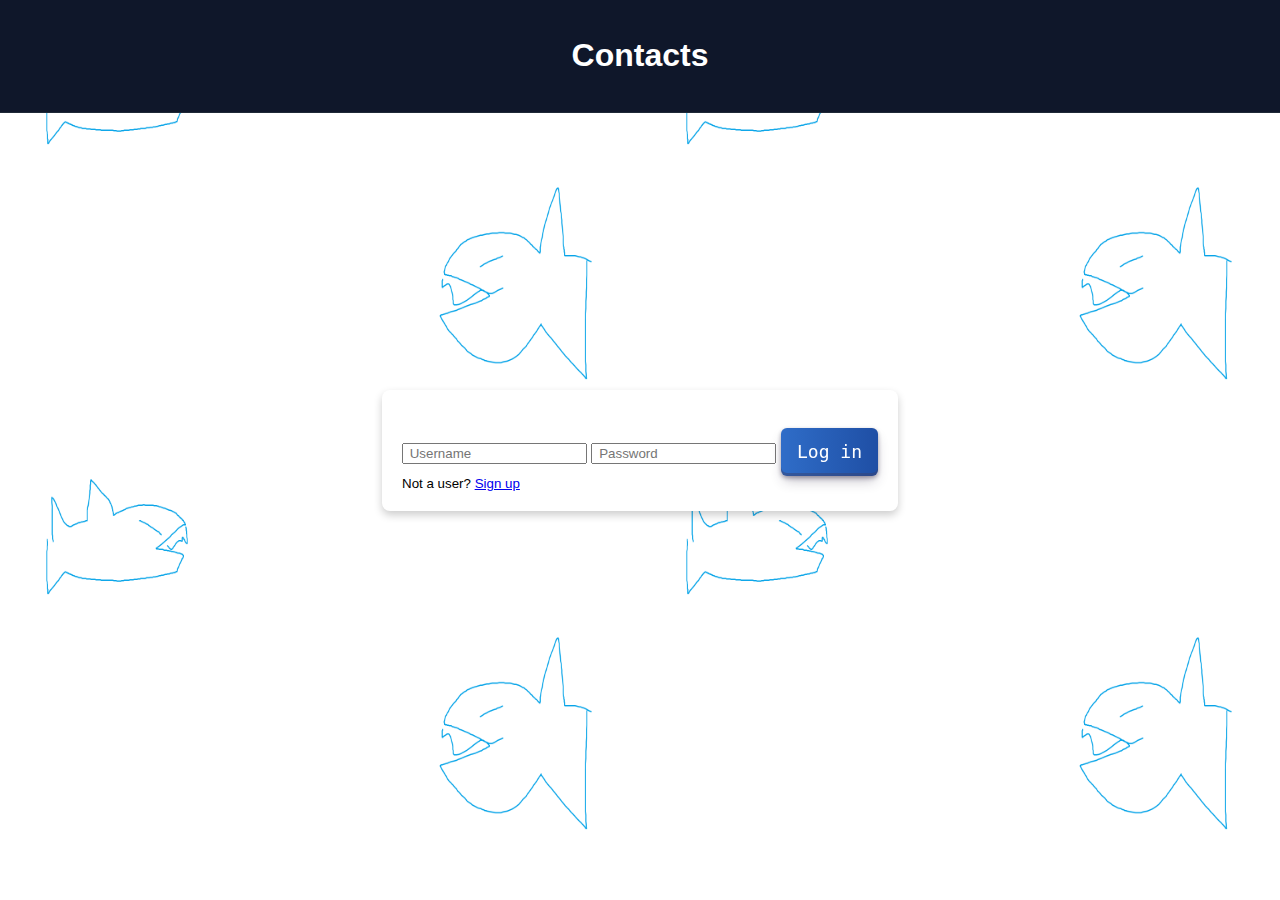
<file: login.html>
<html background-color= >
    <head>
        <style>
            body{
                /*background-color: #f5f6fa;*/
                background-image: url(images/sharktest.png);
                background-size: 50% 50%;
                justify-content: center;
                align-items: center;
                display: flex;

            }
        </style>
        <link rel="stylesheet" href="css/styles.css">
        <title> Home </title>
    </head>
    <body id="loginbody">
        <header class="site-header">
            <h1>Contacts</h1>
        </header>
        <div class = "login">
            <small id = "error" class = "error" style = "display: none;">Invalid Username/Password</small><br>
            <input id = "username" type = "text" placeholder=" Username">
            <input id = "password" type = "password" placeholder=" Password">
            <button id="loginBtn" class="button-29" role="button">Log in</button><br>
            <small>Not a user? <a href = "signup.html"> Sign up</a></small>
        </div>
        <script src="js/app.js" defer></script>
    </body>
</html>
</file>
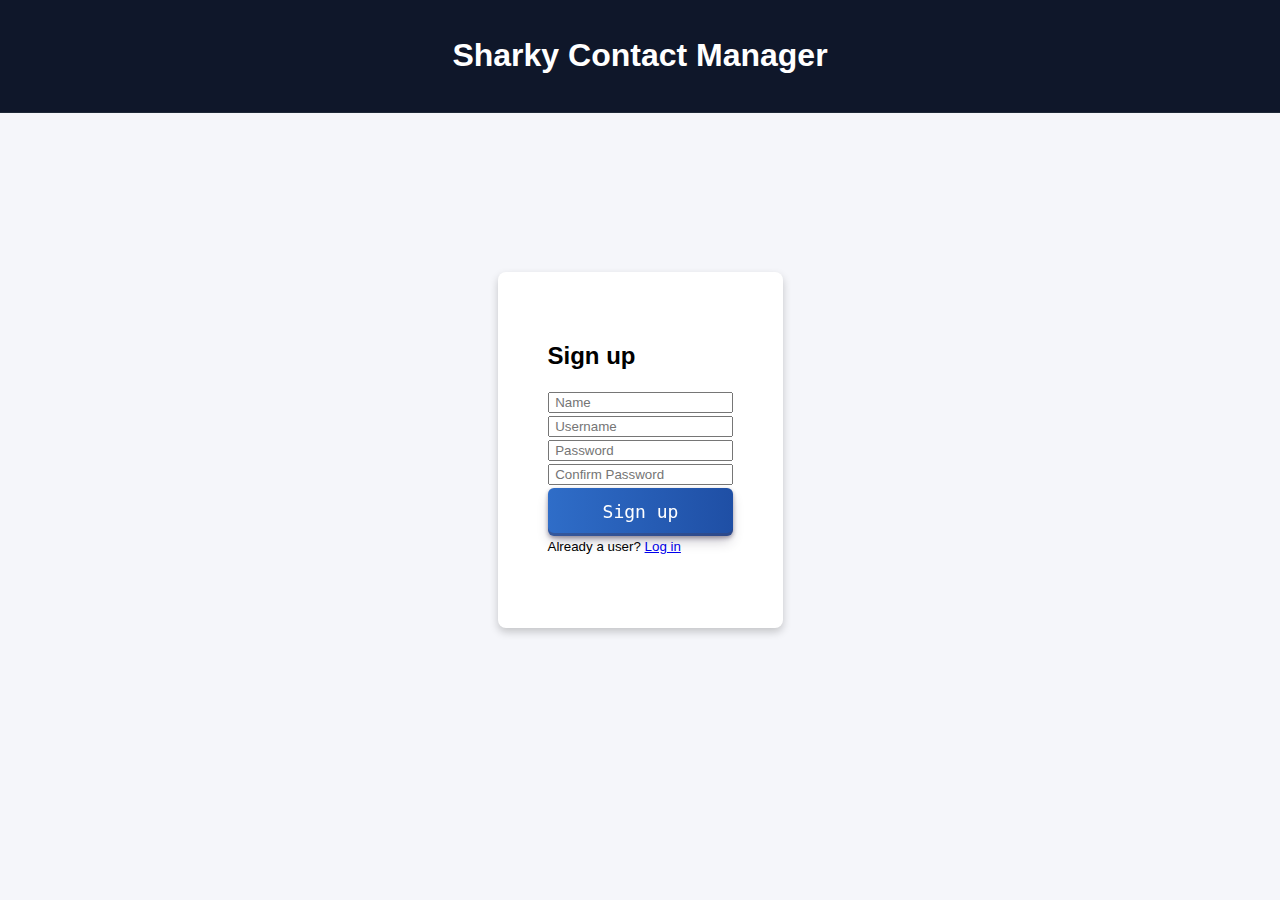
<file: signup.html>
<html background-color= >
    <head>
        <style>
            body{
                background-color: #f5f6fa;
                justify-content: center;
                align-items: center;
                display: flex;

            }
        </style>
        <link rel="stylesheet" href="css/styles.css">
        <title> Home </title>
    </head>
    <body>
        <header class="site-header">
            <h1>Sharky Contact Manager</h1>
        </header>
        <div class = "signup">
            <h2>Sign up</h2>
            <input id = "name" type = "text" placeholder=" Name">
            <input id = "username" type = "text" placeholder=" Username">
            <input id = "password" type = "password" placeholder=" Password">
            <input id = "confirmPassword" type = "password" placeholder=" Confirm Password">
            <button id="signupBtn" class="button-29" role="button">Sign up</button>
            <small>Already a user? <a href = "login.html"> Log in</a></small>
            <small id = "errorSignup" class = "errorSignup">Passwords do not match</small><br>

        </div>
        <script src="js/app.js" defer></script>
    </body>
</html>
</file>
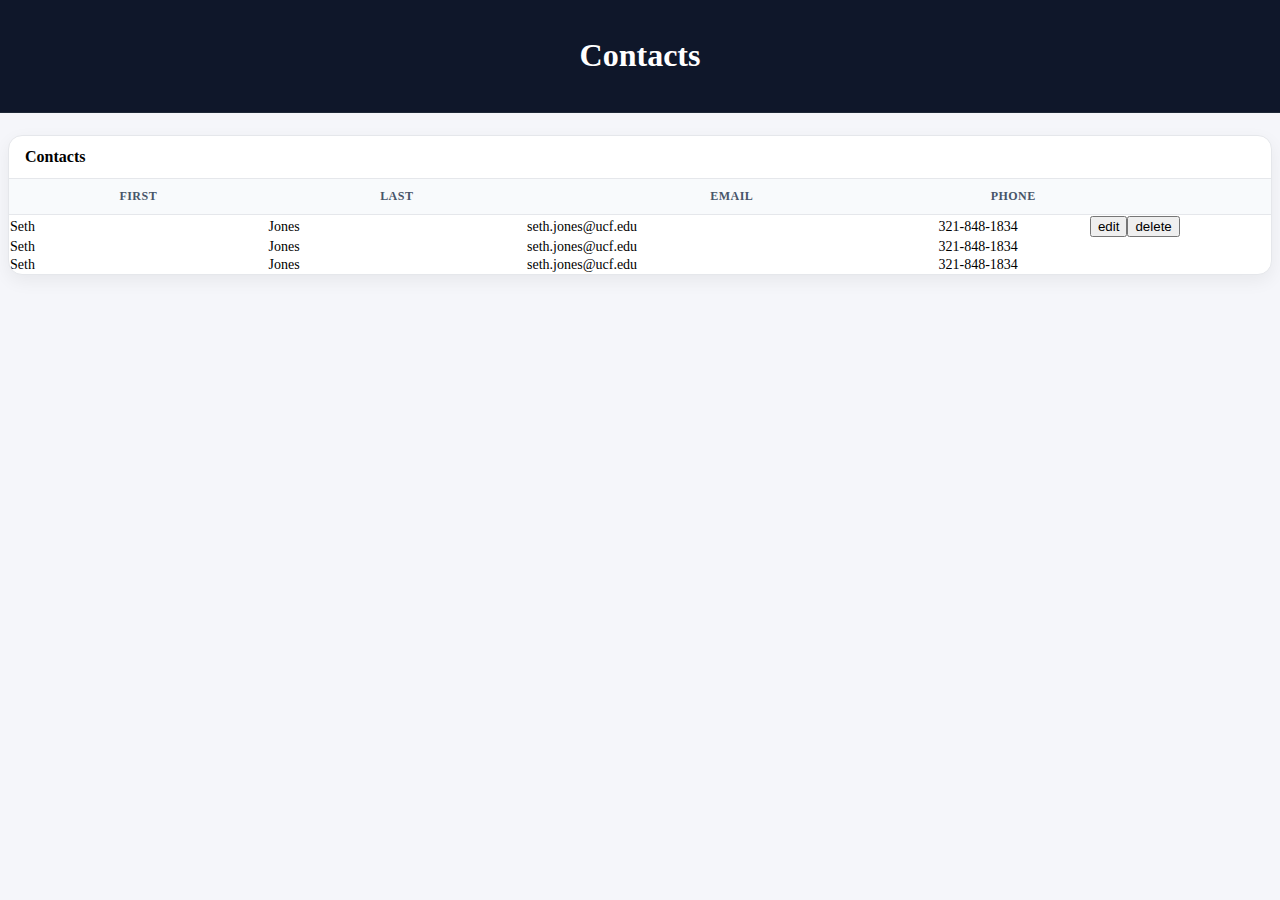
<file: Frontend/contacts.html>
<html>
    <head>
        <style>
            body{
                background-color: #f5f6fa;
                justify-content: center;
                align-items: center;
                }
        </style>
        <link rel="stylesheet" href="css/styles.css">
    </head>
    <body>
        <header class="site-header">
            <h1>Contacts</h1>
        </header>
            <div class="card">
  <div class="card-header">
    <h2>Contacts</h2>
  </div>

  <div class="table-wrap">
    <table class="contacts">
      <thead>
        <tr>
          <th class="col-first">First</th>
          <th class="col-last">Last</th>
          <th class="col-email">Email</th>
          <th class="col-phone">Phone</th>
          <th class="col-actions"></th>
        </tr>
                <tr>
                    <td> Seth</td>
                    <td> Jones</td>
                    <td> seth.jones@ucf.edu</td>
                    <td> 321-848-1834</td>
                    <td><button>edit</button><button>delete</button>
                </tr>
                 <tr>
                    <td> Seth</td>
                    <td> Jones</td>
                    <td> seth.jones@ucf.edu</td>
                    <td> 321-848-1834</td>
                </tr>
                 <tr>
                    <td> Seth</td>
                    <td> Jones</td>
                    <td> seth.jones@ucf.edu</td>
                    <td> 321-848-1834</td>
                </tr>
      </thead>
      <tbody id="contactsTableBody"><!-- rows injected here --></tbody>
    </table>
  </div>
</div>

            </main>
    </body>
</html>
</file>
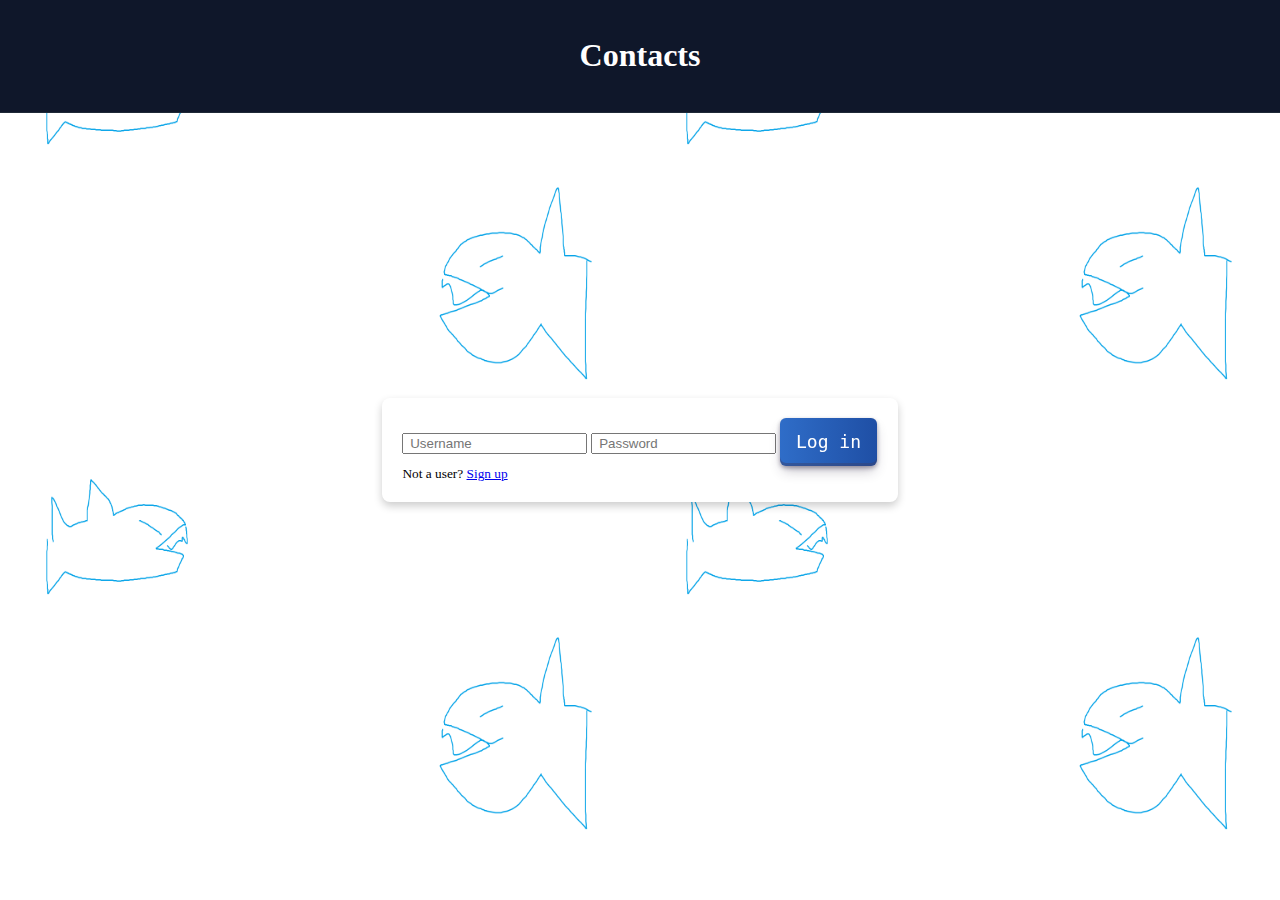
<file: Frontend/login.html>
<html background-color= >
    <head>
        <style>
            body{
                /*background-color: #f5f6fa;*/
                background-image: url(images/sharktest.png);
                background-size: 50% 50%;
                justify-content: center;
                align-items: center;
                display: flex;

            }
        </style>
        <link rel="stylesheet" href="css/styles.css">
        <title> Home </title>
    </head>
    <body id="loginbody">
        <header class="site-header">
            <h1>Contacts</h1>
        </header>
        <div class = "login">
            <input id = "username" type = "text" placeholder=" Username">
            <input id = "password" type = "password" placeholder=" Password">
            <button id="loginBtn" class="button-29" role="button">Log in</button><br>
            <small>Not a user? <a href = "signup.html"> Sign up</a></small>
        </div>
        <script src="js/app.js" defer></script>
    </body>
</html>
</file>
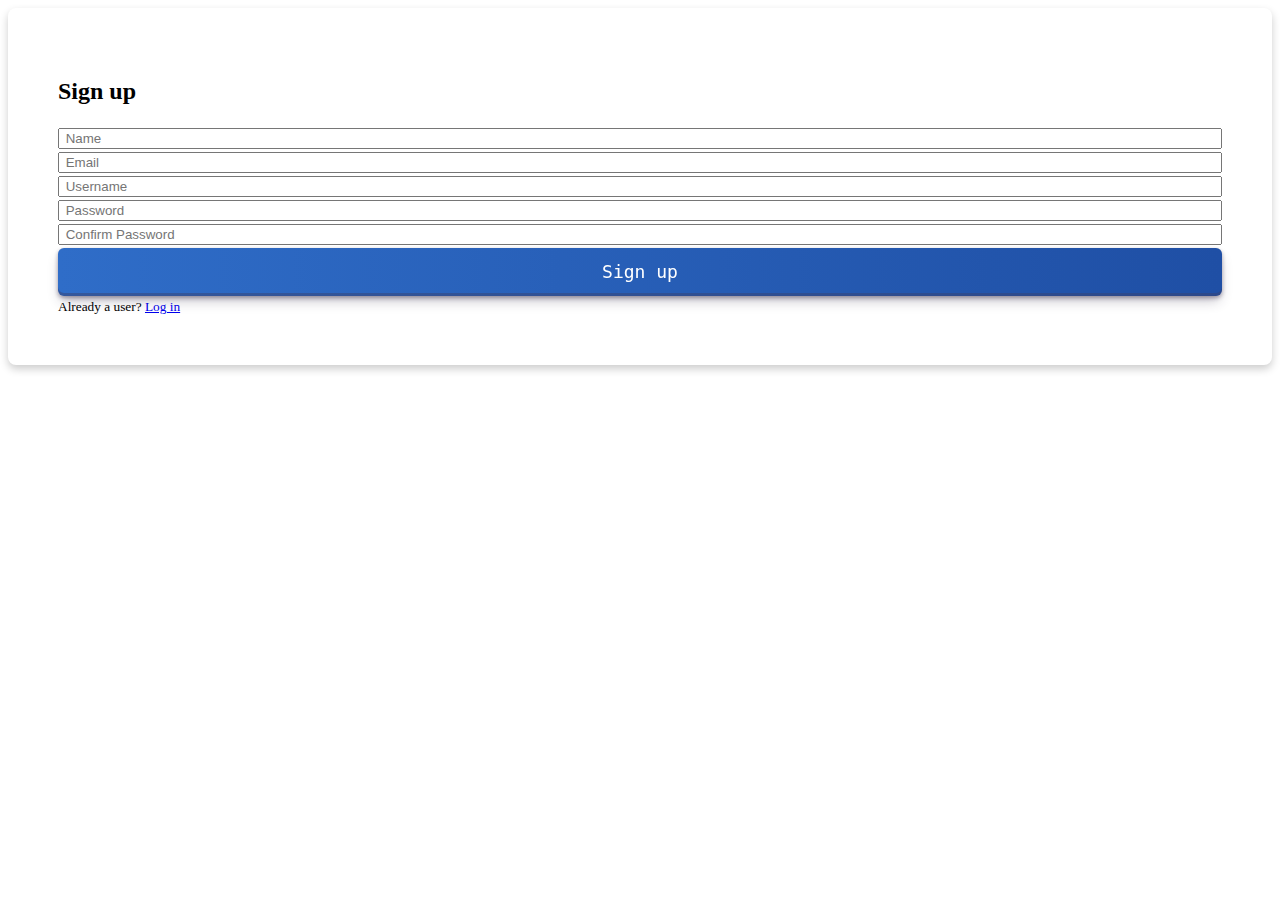
<file: Frontend/signup.html>
<html background-color= >
    <head>
        <link rel="stylesheet" href="css/styles.css">
        <title> Home </title>
    </head>
    <body>
        <div class = "signup">
            <h2>Sign up</h2>
            <input id = "name" type = "text" placeholder=" Name">
            <input id = "email" type = "text" placeholder=" Email">
            <input id = "username" type = "text" placeholder=" Username">
            <input id = "password" type = "password" placeholder=" Password">
            <input id = "confirmPassword" type = "password" placeholder=" Confirm Password">
            <button id="signupBtn" class="button-29" role="button">Sign up</button>
            <small>Already a user? <a href = "login.html"> Log in</a></small>
        </div>
        <script src="js/app.js" defer></script>
    </body>
</html>
</file>
<file: css/styles.css>
body{
  font-family: 'Trebuchet MS', sans-serif;
}
.logout-btn{
  position: fixed;
  top:42px;
  right: 15px;
  z-index: 20;
}

.login{
    padding: 20px;
    background: white;
    border-radius: 8px;
    box-shadow: 0 4px 8px rgba(0,0,0,0.2);
}

.error{ /* Login wrong username/password */
    color: red;
    text-align: center;
    line-height: 0;
    justify-content: center;
}

.errorSignup{ /* Signup passwords do not match or username already in use */
    color: red;
    text-align: center;
    display: flex;            /**/
    justify-content: center;  /**/
    align-items: center;      /**/
    line-height: 3;
    height: 0px;
    visibility: hidden;
}

.signup{
    padding: 50px 50px;
    background: white;
    display: flex;
    flex-direction: column;
    gap: 3px;
    border-radius: 8px;
    box-shadow: 0 4px 8px rgba(0,0,0,0.2);
}

.button-29 {
  align-items: center;
  appearance: none;
  background-image: linear-gradient(90deg, #2f6dc8, #1f4fa5);
  border: 0;
  border-radius: 6px;
  box-shadow: rgba(45, 35, 66, .4) 0 2px 4px,rgba(45, 35, 66, .3) 0 7px 13px -3px,rgba(58, 65, 111, .5) 0 -3px 0 inset;
  box-sizing: border-box;
  color: #fff;
  cursor: pointer;
  display: inline-flex;
  font-family: "JetBrains Mono",monospace;
  height: 48px;
  justify-content: center;
  line-height: 1;
  list-style: none;
  overflow: hidden;
  padding-left: 16px;
  padding-right: 16px;
  position: relative;
  text-align: left;
  text-decoration: none;
  transition: box-shadow .15s,transform .15s;
  user-select: none;
  touch-action: manipulation;
  white-space: nowrap;
  will-change: box-shadow,transform;
  font-size: 18px;
}

.button-29:focus {
  box-shadow: #3c4fe0 0 0 0 1.5px inset, rgba(45, 35, 66, .4) 0 2px 4px, rgba(45, 35, 66, .3) 0 7px 13px -3px, #3c4fe0 0 -3px 0 inset;
}

.button-29:hover {
  box-shadow: rgba(45, 35, 66, .4) 0 4px 8px, rgba(45, 35, 66, .3) 0 7px 13px -3px, #3c4fe0 0 -3px 0 inset;
  transform: translateY(-2px);
}

.button-29:active {
  box-shadow: #3c4fe0 0 3px 7px inset;
  transform: translateY(2px);
}

.site-header {
  position: fixed;   /* fixed to the viewport */
  top: 0;
  left: 0;
  right: 0;
  z-index: 10;
  text-align: center;
  background: #0f172a;
  color: #fff;
  padding: 16px 24px;
  border-bottom: 1px solid #1f2937;
}

/*contactBox when adding/editing contacts*/
.addContactBox,.editContactBox{
  z-index: 15;
  background:linear-gradient(to bottom, lightblue, rgb(196, 209, 214));;
  padding: 40px;
  line-height: 2;
  border-radius: 14px;
  border: 2px solid black;
  /*centered*/
  position: fixed;
  top: 50%;
  left: 50%;
  transform: translate(-50%, -50%);
  /*        */
}

/* Card shell */
.card {
  margin-top: 135px;   /* small gap above */
  background: #fff;
  border: 1px solid #e5e7eb;
  border-radius: 14px;
  box-shadow: 0 6px 18px rgba(0,0,0,0.06);
  overflow: hidden;
}
.card-header {
  display: flex; align-items: center; justify-content: space-between;
  padding: 12px 16px; border-bottom: 1px solid #e5e7eb;
}
.card-header h2 { margin: 0; font-size: 16px; font-weight: 600; }

/* Table wrapper enables horizontal scroll on small screens */
.table-wrap { overflow-x: auto; }

/* Table base */
table.contacts {
  width: 100%;
  border-collapse: collapse;
  table-layout: fixed;                  /* predictable column widths */
  font-size: 14px;
}

/* Sticky header */
.contacts thead th {
  position: sticky; top: 0; z-index: 1;
  background: #f8fafc;                  /* header bg */
  color: #475569;                        /* header text */
  text-transform: uppercase; letter-spacing: .04em; font-size: 12px;
  border-bottom: 1px solid #e5e7eb;
  padding: 10px 12px;
}

/* Cells */
.contacts tbody td {
  padding: 12px;
  border-bottom: 1px solid #f1f5f9;
  color: #0f172a;
  vertical-align: middle;
  white-space: nowrap; overflow: hidden; text-overflow: ellipsis; /* truncation */
}

/* Column sizing (tweak as needed) */
.col-first   { width: 15%; text-align: left;}
.col-last  { width: 15%; text-align: left;}
.col-email  { width: 25%; text-align: left;}
.col-phone   { width: 8%; text-align: left;}
.col-actions{ width: 10%; text-align: right; }


/* Action buttons (edit/delete) */
.row-actions { display: inline-flex; gap: 8px; }
.btn-icon {
  display: inline-flex; align-items: center; justify-content: center;
  height: 32px; width: 32px; border-radius: 8px; border: 1px solid #e5e7eb;
  background: #fff; cursor: pointer;
}
.btn-icon:hover { background: #f1f5f9; }
.btn-danger { border-color: #fecaca; background: #fff0f0; }
.btn-danger:hover { background: #fee2e2; }

/* Empty state */
.table-empty {
  text-align: center; color: #64748b; padding: 24px;
}

/* Responsive tweaks */
@media (max-width: 720px) {
  .col-first { display: none; }       /* hide less critical column */
  .col-last { width: 42%; }
  .col-email { width: 22%; }
  .col-phone { width: 12% }
  .col-actions { width: 12%; }
}


button{
    background-color: rgb(218, 218, 218);
    color: black;
    padding: 0.5rem 0.5rem;
    font-size: 0.8rem;
    cursor: pointer;
    transition: background-color 0.3s ease, color 0.3s ease; /* color transition when hovering mouse*/
    border-radius: 5px;
    border-color: lightgray
}
button:hover{
    background-color: rgb(241, 241, 241);
}

.red-btn:hover{
  background-color: rgb(255, 160, 160);
}

.yellow-btn:hover{
  background-color: rgb(255, 255, 186);
}

.green-btn:hover{
  background-color: rgb(211, 255, 211);
}
</file>
<file: Frontend/css/styles.css>
.login{
    padding: 20px;
    background: white;
    border-radius: 8px;
    box-shadow: 0 4px 8px rgba(0,0,0,0.2);
}



.signup{
    padding: 50px 50px;
    background: white;
    display: flex;
    flex-direction: column;
    gap: 3px;
    border-radius: 8px;
    box-shadow: 0 4px 8px rgba(0,0,0,0.2);
}

.button-29 {
  align-items: center;
  appearance: none;
  background-image: linear-gradient(90deg, #2f6dc8, #1f4fa5);
  border: 0;
  border-radius: 6px;
  box-shadow: rgba(45, 35, 66, .4) 0 2px 4px,rgba(45, 35, 66, .3) 0 7px 13px -3px,rgba(58, 65, 111, .5) 0 -3px 0 inset;
  box-sizing: border-box;
  color: #fff;
  cursor: pointer;
  display: inline-flex;
  font-family: "JetBrains Mono",monospace;
  height: 48px;
  justify-content: center;
  line-height: 1;
  list-style: none;
  overflow: hidden;
  padding-left: 16px;
  padding-right: 16px;
  position: relative;
  text-align: left;
  text-decoration: none;
  transition: box-shadow .15s,transform .15s;
  user-select: none;
  touch-action: manipulation;
  white-space: nowrap;
  will-change: box-shadow,transform;
  font-size: 18px;
}

.button-29:focus {
  box-shadow: #3c4fe0 0 0 0 1.5px inset, rgba(45, 35, 66, .4) 0 2px 4px, rgba(45, 35, 66, .3) 0 7px 13px -3px, #3c4fe0 0 -3px 0 inset;
}

.button-29:hover {
  box-shadow: rgba(45, 35, 66, .4) 0 4px 8px, rgba(45, 35, 66, .3) 0 7px 13px -3px, #3c4fe0 0 -3px 0 inset;
  transform: translateY(-2px);
}

.button-29:active {
  box-shadow: #3c4fe0 0 3px 7px inset;
  transform: translateY(2px);
}

.site-header {
  position: fixed;   /* fixed to the viewport */
  top: 0;
  left: 0;
  right: 0;
  z-index: 10;
  text-align: center;
  background: #0f172a;
  color: #fff;
  padding: 16px 24px;
  border-bottom: 1px solid #1f2937;
}


/* Card shell */
.card {
  margin-top: 135px;   /* small gap above */
  background: #fff;
  border: 1px solid #e5e7eb;
  border-radius: 14px;
  box-shadow: 0 6px 18px rgba(0,0,0,0.06);
  overflow: hidden;
}
.card-header {
  display: flex; align-items: center; justify-content: space-between;
  padding: 12px 16px; border-bottom: 1px solid #e5e7eb;
}
.card-header h2 { margin: 0; font-size: 16px; font-weight: 600; }

/* Table wrapper enables horizontal scroll on small screens */
.table-wrap { overflow-x: auto; }

/* Table base */
table.contacts {
  width: 100%;
  border-collapse: collapse;
  table-layout: fixed;                  /* predictable column widths */
  font-size: 14px;
}

/* Sticky header */
.contacts thead th {
  position: sticky; top: 0; z-index: 1;
  background: #f8fafc;                  /* header bg */
  color: #475569;                        /* header text */
  text-transform: uppercase; letter-spacing: .04em; font-size: 12px;
  border-bottom: 1px solid #e5e7eb;
  padding: 10px 12px;
}

/* Cells */
.contacts tbody td {
  padding: 12px;
  border-bottom: 1px solid #f1f5f9;
  color: #0f172a;
  vertical-align: middle;
  white-space: nowrap; overflow: hidden; text-overflow: ellipsis; /* truncation */
}

/* Column sizing (tweak as needed) */
.col-first   { width: 15%; }
.col-last  { width: 15%; }
.col-email  { width: 25%; }
.col-phone   { width: 8%; }
.col-actions{ width: 10%; text-align: right; }


/* Action buttons (edit/delete) */
.row-actions { display: inline-flex; gap: 8px; }
.btn-icon {
  display: inline-flex; align-items: center; justify-content: center;
  height: 32px; width: 32px; border-radius: 8px; border: 1px solid #e5e7eb;
  background: #fff; cursor: pointer;
}
.btn-icon:hover { background: #f1f5f9; }
.btn-danger { border-color: #fecaca; background: #fff0f0; }
.btn-danger:hover { background: #fee2e2; }

/* Empty state */
.table-empty {
  text-align: center; color: #64748b; padding: 24px;
}

/* Responsive tweaks */
@media (max-width: 720px) {
  .col-first { display: none; }       /* hide less critical column */
  .col-last { width: 42%; }
  .col-email { width: 22%; }
  .col-phone { width: 12% }
  .col-actions { width: 12%; }
}
</file>
